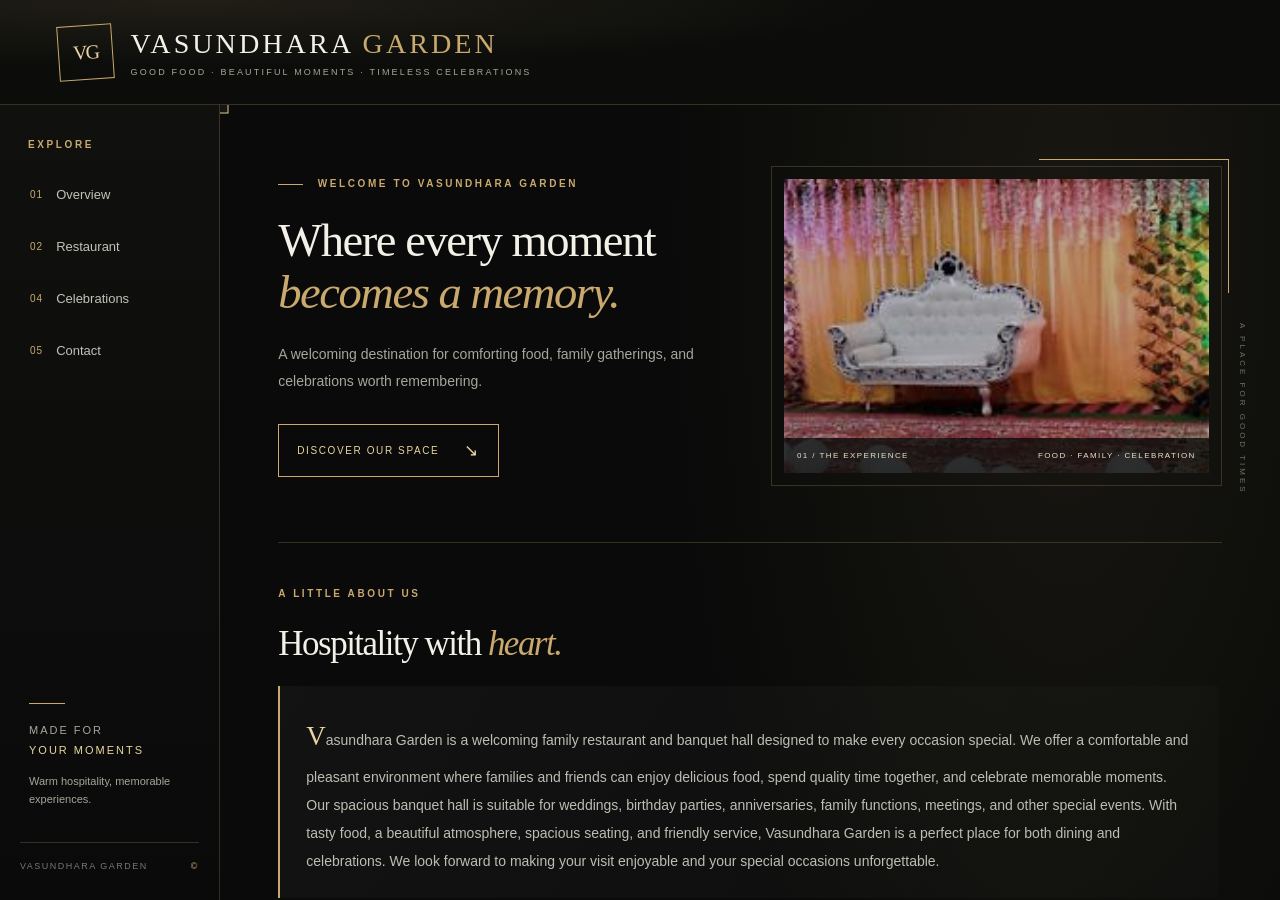
<file: index.html>
<!DOCTYPE html>
<html lang="en">
<head>
    <meta charset="UTF-8">
    <meta name="viewport" content="width=device-width, initial-scale=1.0">
    <title>Vasundhara Garden</title>
</head>

<frameset rows="105,*" frameborder="0" border="0" framespacing="0">
    <frame src="vsheading.html" name="heading" scrolling="no" noresize>
    <frameset cols="220,*" frameborder="0" border="0" framespacing="0">
        <frame src="vsnav.html" name="navigation" scrolling="auto" noresize>
        <frame src="vasundharagarden.html" name="mainframe" scrolling="auto">
    </frameset>
</frameset>
</html>
</file>
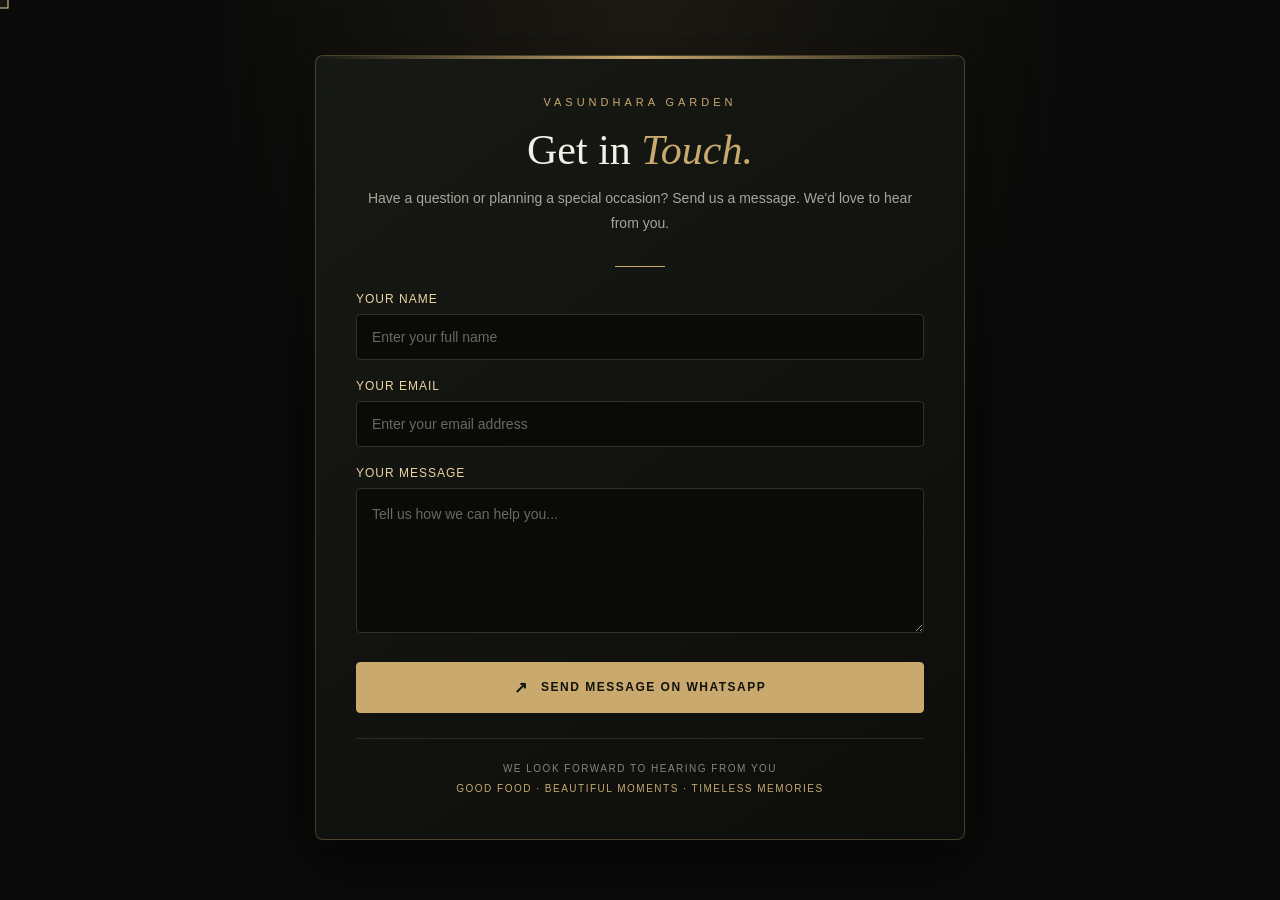
<file: VG.contactus.html>
<!DOCTYPE html>
<html lang="en">

<head>
    <meta charset="UTF-8">
    <meta name="viewport" content="width=device-width, initial-scale=1.0">

    <title>Contact Us | Vasundhara Garden</title>

    <style>
        * {
            margin: 0;
            padding: 0;
            box-sizing: border-box;
        }

        :root {
            --bg: #090a09;
            --card: #111310;
            --gold: #c9a96e;
            --gold-light: #ead4a0;
            --text: #f3f0e8;
            --muted: #a6a69b;
            --border: rgba(201, 169, 110, 0.3);
        }

        body {
            min-height: 100vh;
            padding: 30px 15px;
            font-family: "Segoe UI", Arial, sans-serif;
            color: var(--text);
            background:
                radial-gradient(ellipse at top,
                    rgba(201, 169, 110, 0.10),
                    transparent 50%),
                var(--bg);
        }

        .contact-container {
            width: 90%;
            max-width: 650px;
            margin: 25px auto;
            padding: 40px;
            position: relative;
            overflow: hidden;

            background: linear-gradient(145deg,
                    #171914,
                    #0d0e0c);

            border: 1px solid var(--border);
            border-radius: 8px;

            box-shadow:
                0 20px 60px rgba(0, 0, 0, 0.5),
                0 0 30px rgba(201, 169, 110, 0.04);

            animation: appear 0.8s ease both;
        }

        .contact-container::before {
            content: "";
            position: absolute;
            top: 0;
            left: 0;
            width: 100%;
            height: 3px;
            background: linear-gradient(90deg,
                    transparent,
                    var(--gold),
                    transparent);
        }

        .brand {
            text-align: center;
            color: var(--gold);
            font-size: 11px;
            letter-spacing: 4px;
            margin-bottom: 18px;
        }

        h1 {
            text-align: center;
            font-family: Georgia, "Times New Roman", serif;
            font-size: clamp(30px, 5vw, 42px);
            font-weight: 400;
            margin-bottom: 12px;
            color: var(--text);
        }

        h1 span {
            color: var(--gold);
            font-style: italic;
        }

        .subtitle {
            text-align: center;
            color: var(--muted);
            font-size: 14px;
            line-height: 1.8;
            margin-bottom: 30px;
        }

        .gold-line {
            width: 50px;
            height: 1px;
            background: var(--gold);
            margin: 0 auto 25px;
        }

        label {
            display: block;
            margin: 19px 0 8px;
            color: var(--gold-light);
            font-size: 12px;
            letter-spacing: 1px;
        }

        input,
        textarea {
            width: 100%;
            padding: 14px 15px;

            background: #0a0b09;
            color: var(--text);

            border: 1px solid #303129;
            border-radius: 4px;

            font-family: inherit;
            font-size: 14px;

            outline: none;
            transition:
                border-color 0.3s,
                box-shadow 0.3s,
                background 0.3s;
        }

        input::placeholder,
        textarea::placeholder {
            color: #68695f;
        }

        input:focus,
        textarea:focus {
            border-color: var(--gold);
            background: #10110e;
            box-shadow: 0 0 12px rgba(201, 169, 110, 0.08);
        }

        textarea {
            height: 145px;
            resize: vertical;
            line-height: 1.7;
        }

        button {
            width: 100%;
            margin-top: 25px;
            padding: 15px;

            border: 1px solid var(--gold);
            border-radius: 4px;

            background: var(--gold);
            color: #11120e;

            font-family: inherit;
            font-size: 12px;
            font-weight: 700;
            letter-spacing: 1.5px;

            cursor: pointer;
            transition:
                background 0.3s,
                color 0.3s,
                transform 0.3s,
                box-shadow 0.3s;
        }

        button:hover {
            background: transparent;
            color: var(--gold-light);
            transform: translateY(-3px);
            box-shadow: 0 8px 25px rgba(201, 169, 110, 0.12);
        }

        .whatsapp-icon {
            margin-right: 8px;
            font-size: 16px;
            vertical-align: middle;
        }

        .footer-note {
            text-align: center;
            margin-top: 25px;
            padding-top: 20px;
            border-top: 1px solid #292a23;
            color: #85867b;
            font-size: 10px;
            letter-spacing: 1.5px;
            line-height: 2;
        }

        .footer-note span {
            color: var(--gold);
        }

        .custom-cursor {
            position: fixed;
            top: 0;
            left: 0;
            width: 17px;
            height: 17px;
            border: 1px solid var(--gold-light);
            background: rgba(201, 169, 110, 0.08);
            pointer-events: none;
            z-index: 99999;
            transform: translate(-50%, -50%);
            transition:
                width 0.18s ease,
                height 0.18s ease,
                background 0.18s ease;
        }

        .custom-cursor.text-hover {
            width: var(--cursor-width, 55px);
            height: 30px;
            background: rgba(201, 169, 110, 0.15);
        }

        @keyframes appear {
            from {
                opacity: 0;
                transform: translateY(25px);
            }

            to {
                opacity: 1;
                transform: translateY(0);
            }
        }

        @media (max-width: 650px) {
            body {
                cursor: auto;
                padding: 10px;
            }

            .contact-container {
                width: 100%;
                padding: 25px 20px;
                margin: 15px auto;
            }

            .custom-cursor {
                display: none;
            }
        }

        @media (pointer: coarse) {
            body {
                cursor: auto;
            }

            .custom-cursor {
                display: none;
            }
        }

        @media (prefers-reduced-motion: reduce) {

            *,
            *::before,
            *::after {
                animation-duration: 0.01ms !important;
                transition-duration: 0.01ms !important;
            }
        }
    </style>
</head>

<body>

    <div class="contact-container">

        <p class="brand">VASUNDHARA GARDEN</p>

        <h1>Get in <span>Touch.</span></h1>

        <p class="subtitle">
            Have a question or planning a special occasion?
            Send us a message. We'd love to hear from you.
        </p>

        <div class="gold-line"></div>

        <form id="contactForm">

            <label for="name">YOUR NAME</label>
            <input type="text" id="name" placeholder="Enter your full name" required>

            <label for="email">YOUR EMAIL</label>
            <input type="email" id="email" placeholder="Enter your email address" required>

            <label for="message">YOUR MESSAGE</label>
            <textarea id="message" placeholder="Tell us how we can help you..." required></textarea>

            <button type="submit">
                <span class="whatsapp-icon">↗</span>
                SEND MESSAGE ON WHATSAPP
            </button>

        </form>

        <div class="footer-note">
            WE LOOK FORWARD TO HEARING FROM YOU<br>
            <span>GOOD FOOD · BEAUTIFUL MOMENTS · TIMELESS MEMORIES</span>
        </div>

    </div>

    <div class="custom-cursor" id="customCursor"></div>

    <script>
        
        document.getElementById("contactForm").addEventListener(
            "submit",
            function (event) {
                event.preventDefault();

                
                const adminNumber = "91........."; // apna number

                const name = document.getElementById("name").value.trim();
                const email = document.getElementById("email").value.trim();
                const message = document.getElementById("message").value.trim();

                const whatsappMessage =
                    "Hello Vasundhara Garden,%0A%0A" +
                    "Name: " + encodeURIComponent(name) + "%0A" +
                    "Email: " + encodeURIComponent(email) + "%0A%0A" +
                    "Message:%0A" + encodeURIComponent(message);

                const whatsappURL =
                    "https://wa.me/" + adminNumber +
                    "?text=" + whatsappMessage;

                window.open(whatsappURL, "_blank");
            }
        );

       
    </script>

</body>

</html>
</file>
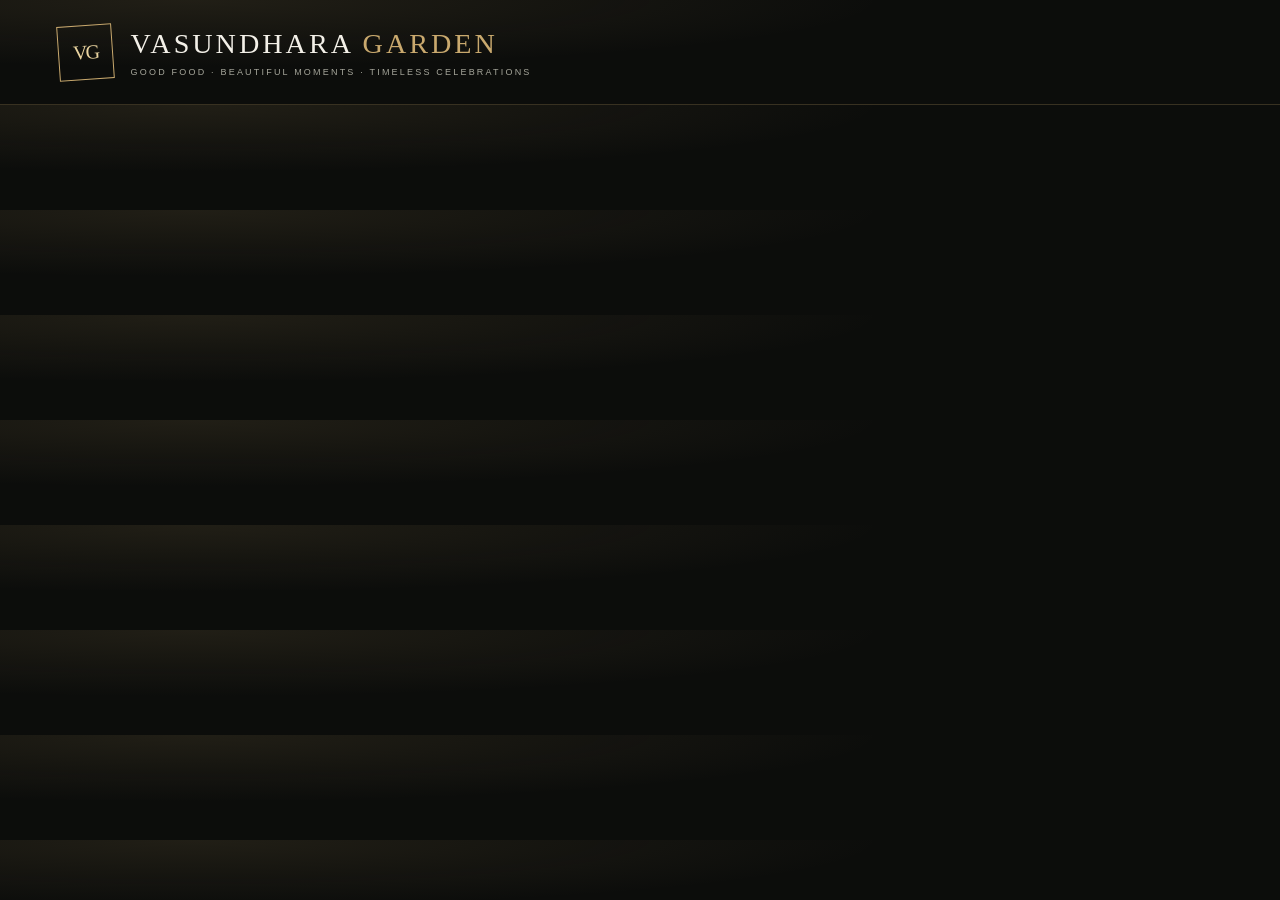
<file: vsheading.html>
<!DOCTYPE html>
<html lang="en">
<head>
    <meta charset="UTF-8">
    <meta name="viewport" content="width=device-width, initial-scale=1.0">
    <title>Vasundhara Garden Header</title>
    <link rel="stylesheet" href="VG_style2.css">
</head>
<body class="header-page">
    <header class="site-header">
        <div class="brand-mark">VG</div>
        <div class="brand-copy">
            <h1>VASUNDHARA <span>GARDEN</span></h1>
            <p>GOOD FOOD · BEAUTIFUL MOMENTS · TIMELESS CELEBRATIONS</p>
        </div>
        
    </header>
</body>
<script src="cursor.js"></script>
</html>
</file>
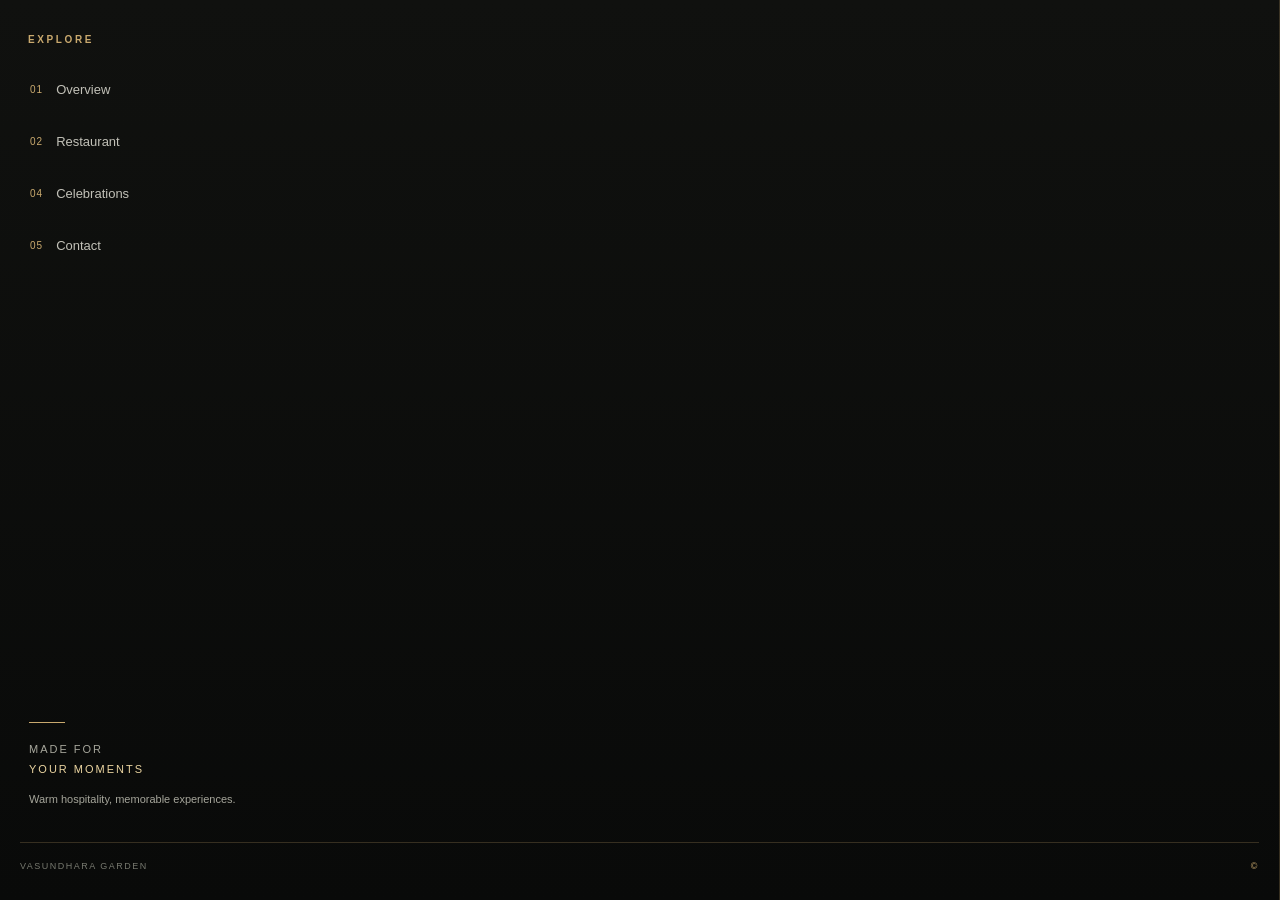
<file: vsnav.html>
<!DOCTYPE html>
<html lang="en">
<head>
    <meta charset="UTF-8">
    <meta name="viewport" content="width=device-width, initial-scale=1.0">
    <title>Navigation</title>
    <link rel="stylesheet" href="VG_style2.css">
</head>
<body class="nav-page">
    <aside class="sidebar">
        <p class="nav-label">EXPLORE</p>
        <nav class="nav-links">
            <a href="vasundharagarden.html" target="mainframe"><span>01</span> Overview</a>
            <a href="menu.html" target="mainframe"><span>02</span> Restaurant</a>
                       <a href="vasundharagarden.html#celebrations" target="mainframe"><span>04</span> Celebrations</a>
            <a href="VG.contactus.html" target="mainframe"><span>05</span> Contact</a>
        </nav>
        <div class="sidebar-note">
            <span class="gold-line"></span>
            <p>MADE FOR<br><strong>YOUR MOMENTS</strong></p>
            <small>Warm hospitality, memorable experiences.</small>
        </div>
        <p class="sidebar-footer">VASUNDHARA GARDEN <span>©</span></p>
    </aside>
</body>
</html>
</file>
<file: VG_style2.css>
/* SHARED DARK THEME */
:root {
    --bg: #090a09;
    --panel: #111310;
    --panel-light: #181a16;
    --text: #f3f0e8;
    --muted: #a6a69b;
    --gold: #c9a96e;
    --gold-light: #ead4a0;
    --border: rgba(201, 169, 110, 0.23);
}

* { box-sizing: border-box; }
html { scroll-behavior: smooth; }
body {
    margin: 0;
    background: var(--bg);
    color: var(--text);
    font-family: "Segoe UI", Arial, sans-serif;
    cursor: none;
}
a { color: inherit; text-decoration: none; }
::selection { background: var(--gold); color: #111; }

/* HEADER FRAME */
.header-page {
    height: 105px;
    overflow: hidden;
    background:
        radial-gradient(ellipse at 15% 0%, rgba(201,169,110,.11), transparent 45%),
        #0c0d0b;
}
.site-header {
    height: 105px;
    padding: 18px 4.5%;
    display: flex;
    align-items: center;
    gap: 18px;
    border-bottom: 1px solid var(--border);
}
.brand-mark {
    width: 55px;
    height: 55px;
    border: 1px solid var(--gold);
    display: grid;
    place-items: center;
    color: var(--gold-light);
    font-family: Georgia, serif;
    font-size: 20px;
    letter-spacing: -2px;
    transform: rotate(-4deg);
}
.brand-copy { flex: 1; }
.brand-copy h1 {
    margin: 0;
    font-family: Georgia, "Times New Roman", serif;
    font-weight: 500;
    font-size: clamp(18px, 2.2vw, 29px);
    letter-spacing: 3px;
}
.brand-copy h1 span { color: var(--gold); }
.brand-copy p {
    margin: 7px 0 0;
    font-size: 9px;
    letter-spacing: 2.2px;
    color: var(--muted);
}
.header-contact {
    padding: 12px 15px;
    border: 1px solid var(--border);
    color: var(--gold-light);
    font-size: 10px;
    letter-spacing: 1.5px;
    transition: background .25s, color .25s;
}
.header-contact span { margin-left: 10px; }
.header-contact:hover { background: var(--gold); color: #111; }

/* NAVIGATION FRAME */
.nav-page { min-height: 100vh; background: #0d0e0c; }
.sidebar {
    min-height: 100vh;
    padding: 34px 20px 20px;
    display: flex;
    flex-direction: column;
    border-right: 1px solid var(--border);
    background: linear-gradient(180deg, #10110f, #090a09);
}
.nav-label, .eyebrow {
    color: var(--gold);
    font-size: 10px;
    letter-spacing: 2.6px;
    font-weight: 600;
}
.nav-label { margin: 0 0 22px 8px; }
.nav-links { display: grid; gap: 7px; }
.nav-links a {
    display: flex;
    align-items: center;
    gap: 13px;
    padding: 14px 9px;
    color: #c2c1b8;
    border: 1px solid transparent;
    font-size: 13px;
    transition: color .25s, background .25s, border-color .25s, padding .25s;
}
.nav-links a span {
    color: var(--gold);
    font-size: 10px;
    letter-spacing: 1px;
}
.nav-links a:hover {
    color: var(--gold-light);
    background: rgba(201,169,110,.07);
    border-color: var(--border);
    padding-left: 15px;
}
.sidebar-note {
    margin-top: auto;
    padding: 24px 9px;
    color: var(--muted);
}
.gold-line { display: block; width: 36px; height: 1px; background: var(--gold); margin-bottom: 17px; }
.sidebar-note p { font-size: 11px; line-height: 1.8; letter-spacing: 2px; }
.sidebar-note strong { color: var(--gold-light); font-weight: 500; }
.sidebar-note small { display: block; font-size: 11px; line-height: 1.7; }
.sidebar-footer {
    border-top: 1px solid var(--border);
    padding: 18px 0 0;
    color: #77796f;
    font-size: 9px;
    letter-spacing: 1.5px;
}
.sidebar-footer span { float: right; color: var(--gold); }

/* CURSOR */
.custom-cursor {
    position: fixed;
    top: 0;
    left: 0;
    width: 17px;
    height: 17px;
    border: 1px solid var(--gold-light);
    background: rgba(201,169,110,.08);
    pointer-events: none;
    z-index: 99999;
    transform: translate(-50%, -50%);
    transition: width .18s ease, height .18s ease, background .18s ease, border-color .18s ease;
    mix-blend-mode: difference;
}
.custom-cursor.text-hover {
    width: var(--cursor-width, 55px);
    height: 31px;
    background: rgba(201,169,110,.2);
    border-color: var(--gold-light);
}
@media (max-width: 650px) {
    body { cursor: auto; }
    .custom-cursor { display: none; }
    .header-contact { display: none; }
    .brand-copy p { letter-spacing: 1px; font-size: 8px; }
}
</file>
